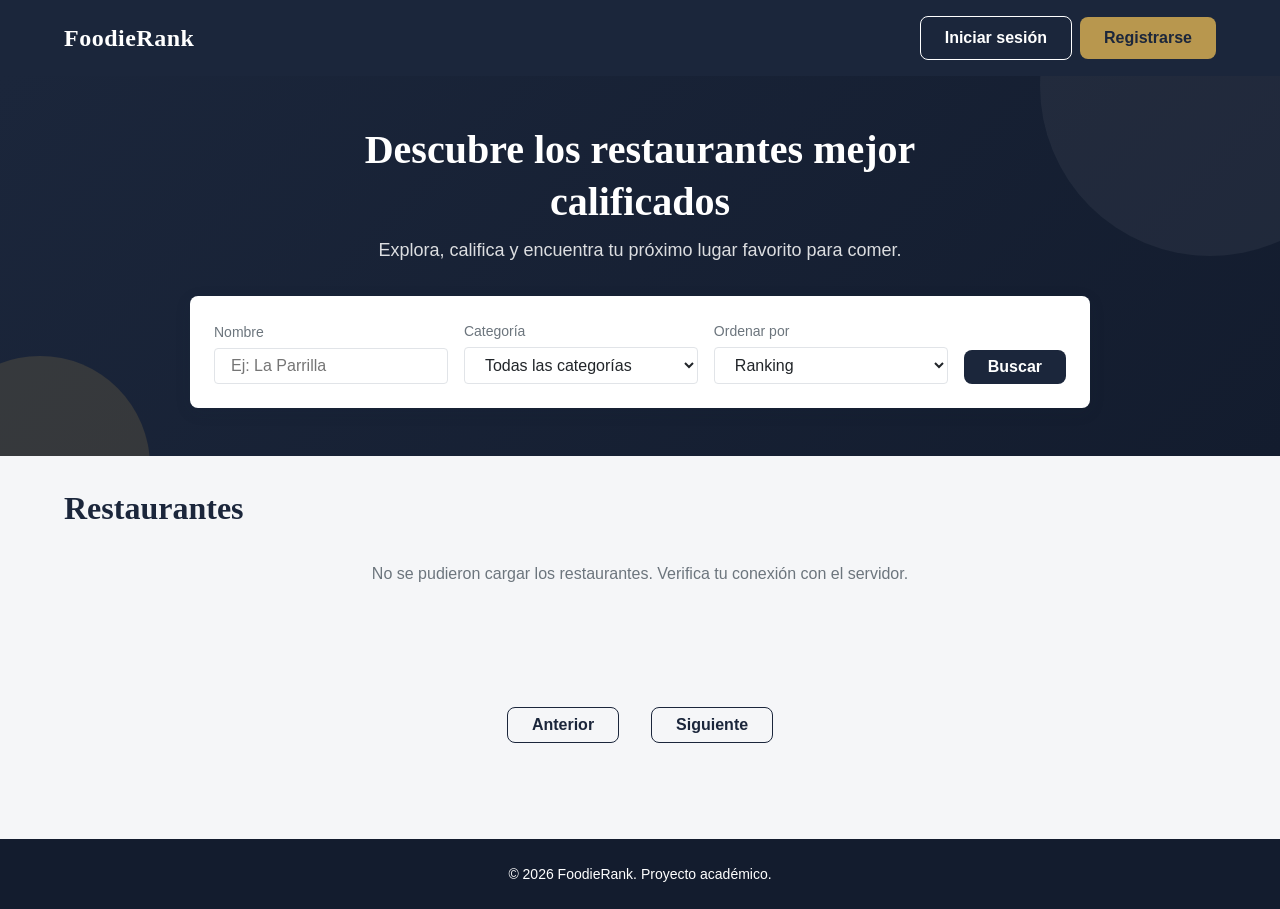
<file: index.html>
<!DOCTYPE html>
<html lang="es">
<head>
    <meta charset="UTF-8">
    <meta name="viewport" content="width=device-width, initial-scale=1.0">
    <title>FoodieRank - Descubre los mejores restaurantes</title>
    <link rel="icon" type="image/svg+xml" href="assets/img/favicon.svg">
    <link rel="stylesheet" href="css/variables.css">
    <link rel="stylesheet" href="css/base.css">
    <link rel="stylesheet" href="css/layout.css">
</head>
<body>
    <header class="encabezado">
        <div class="contenedor">
            <a href="index.html" class="logo">FoodieRank</a>
            <div class="nav-sesion" id="nav-sesion">
                <a href="pages/login.html" class="btn btn-secundario">Iniciar sesión</a>
                <a href="pages/registro.html" class="btn btn-primario">Registrarse</a>
            </div>
        </div>
    </header>

    <main>
        <section class="hero-buscador">
            <div class="contenedor hero-buscador__interior">
                <div class="hero-buscador__contenido">
                    <h1>Descubre los restaurantes mejor calificados</h1>
                    <p>Explora, califica y encuentra tu próximo lugar favorito para comer.</p>
                </div>

                <form id="form-filtros" class="barra-filtros" novalidate>
                    <div class="campo-filtro">
                        <label for="busqueda">Nombre</label>
                        <input type="search" id="busqueda" name="busqueda" placeholder="Ej: La Parrilla" maxlength="100">
                    </div>

                    <div class="campo-filtro">
                        <label for="categoria">Categoría</label>
                        <select id="categoria" name="categoria">
                            <option value="">Todas las categorías</option>
                        </select>
                    </div>

                    <div class="campo-filtro">
                        <label for="orden">Ordenar por</label>
                        <select id="orden" name="orden">
                            <option value="ranking">Ranking</option>
                            <option value="popularidad">Popularidad</option>
                            <option value="recientes">Más recientes</option>
                        </select>
                    </div>

                    <button type="submit" class="btn btn-primario">Buscar</button>
                </form>
            </div>
        </section>

        <div class="contenedor">
            <section>
                <h2>Restaurantes</h2>
                <p id="mensaje-restaurantes" class="mensaje-estado" hidden></p>
                <div class="grid-restaurantes" id="grid-restaurantes"></div>

                <div class="paginacion" id="paginacion" hidden>
                    <button type="button" id="btn-anterior" class="btn btn-secundario">Anterior</button>
                    <span id="texto-pagina"></span>
                    <button type="button" id="btn-siguiente" class="btn btn-secundario">Siguiente</button>
                </div>
            </section>
        </div>
    </main>

    <footer class="pie">
        <div class="contenedor">
            <p>&copy; 2026 FoodieRank. Proyecto académico.</p>
        </div>
    </footer>

    <script src="js/api/config.js" defer></script>
    <script src="js/ui/sesion.js" defer></script>
    <script src="js/api/restaurantes.js" defer></script>
    <script src="js/api/categorias.js" defer></script>
    <script src="js/ui/tarjetas.js" defer></script>
    <script src="js/ui/restaurantes.js" defer></script>
</body>
</html>
</file>
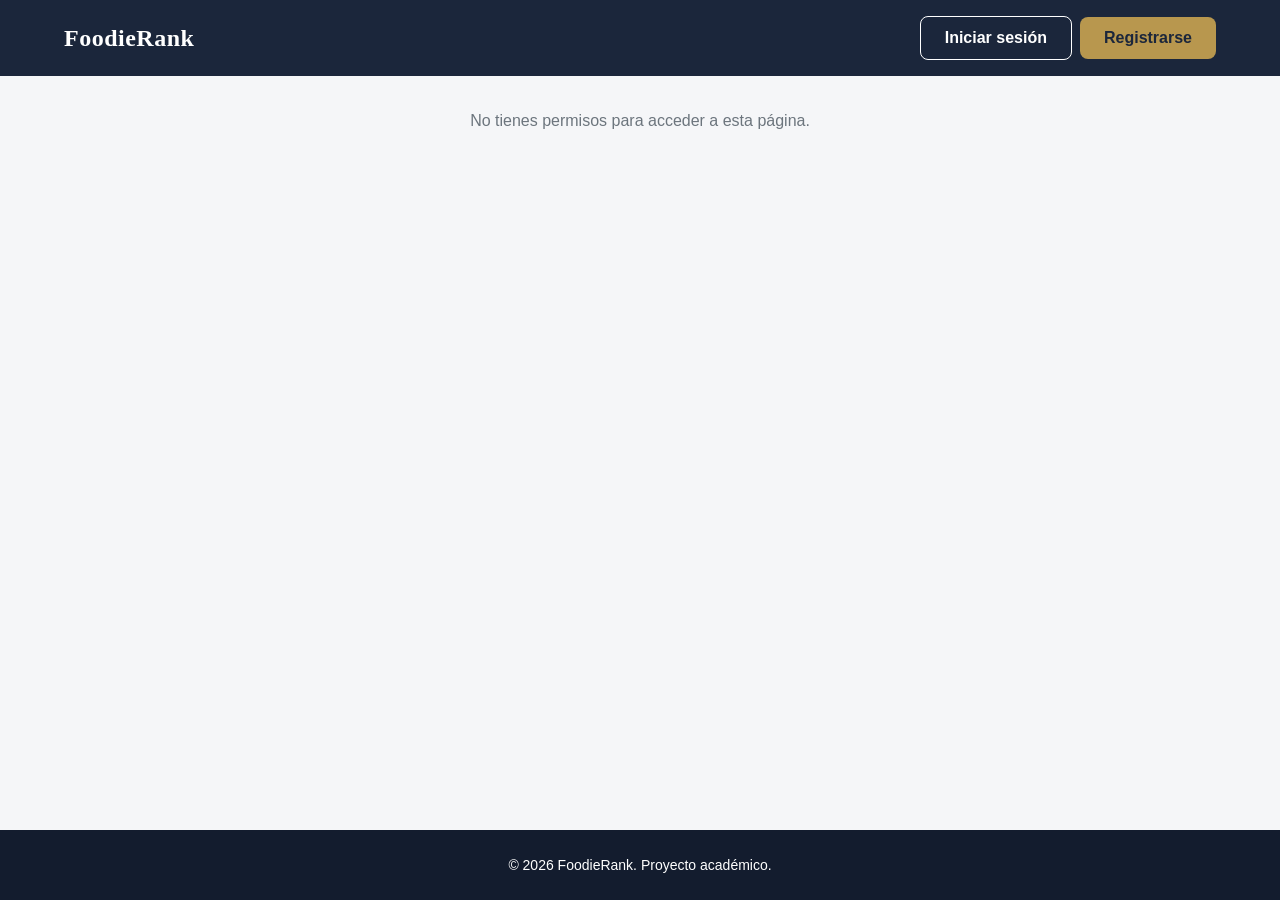
<file: pages/admin.html>
<!DOCTYPE html>
<html lang="es">
<head>
    <meta charset="UTF-8">
    <meta name="viewport" content="width=device-width, initial-scale=1.0">
    <title>Panel de administración - FoodieRank</title>
    <link rel="icon" type="image/svg+xml" href="../assets/img/favicon.svg">
    <link rel="stylesheet" href="../css/variables.css">
    <link rel="stylesheet" href="../css/base.css">
    <link rel="stylesheet" href="../css/layout.css">
    <link rel="stylesheet" href="../css/formularios.css">
    <link rel="stylesheet" href="../css/admin.css">
    <link rel="stylesheet" href="../css/modal.css">
</head>
<body>
    <header class="encabezado">
        <div class="contenedor">
            <a href="../index.html" class="logo">FoodieRank</a>
            <div class="nav-sesion" id="nav-sesion">
                <a href="login.html" class="btn btn-secundario">Iniciar sesión</a>
                <a href="registro.html" class="btn btn-primario">Registrarse</a>
            </div>
        </div>
    </header>

    <main>
        <div class="contenedor">
            <p id="mensaje-acceso" class="mensaje-estado" hidden></p>

            <div id="panel-admin" hidden>
                <h1>Panel de administración</h1>

                <section class="seccion-admin">
                    <div class="seccion-admin__cabecera">
                        <h2>Categorías</h2>
                        <button type="button" id="btn-nueva-categoria" class="btn btn-primario">Nueva categoría</button>
                    </div>

                    <p id="mensaje-categorias" class="mensaje-estado" hidden></p>

                    <table class="tabla-admin" id="tabla-categorias" hidden>
                        <thead>
                            <tr>
                                <th>Nombre</th>
                                <th>Descripción</th>
                                <th>Acciones</th>
                            </tr>
                        </thead>
                        <tbody id="cuerpo-categorias"></tbody>
                    </table>

                    <div class="modal-overlay" id="overlay-form-categoria" hidden>
                        <div class="modal-caja modal-caja--formulario">
                            <form id="form-categoria" class="formulario-admin" novalidate>
                                <h3 id="titulo-form-categoria">Nueva categoría</h3>

                                <div class="campo-formulario">
                                    <label for="nombre-categoria">Nombre</label>
                                    <input type="text" id="nombre-categoria" name="nombre" required>
                                    <span class="mensaje-error-campo" id="error-nombre-categoria" hidden></span>
                                </div>

                                <div class="campo-formulario">
                                    <label for="descripcion-categoria">Descripción</label>
                                    <textarea id="descripcion-categoria" name="descripcion" rows="3"></textarea>
                                    <span class="mensaje-error-campo" id="error-descripcion-categoria" hidden></span>
                                </div>

                                <p id="mensaje-general-categoria" hidden></p>

                                <div class="formulario-admin__acciones">
                                    <button type="submit" class="btn btn-primario" id="btn-guardar-categoria">Guardar</button>
                                    <button type="button" class="btn btn-secundario" id="btn-cancelar-categoria">Cancelar</button>
                                </div>
                            </form>
                        </div>
                    </div>
                </section>

                <section class="seccion-admin">
                    <div class="seccion-admin__cabecera">
                        <h2>Restaurantes</h2>
                        <div class="seccion-admin__controles">
                            <div class="filtro-admin" id="filtro-restaurantes">
                                <button type="button" class="btn btn-secundario filtro-admin__boton filtro-admin__boton--activo" data-filtro="pendientes">Pendientes</button>
                                <button type="button" class="btn btn-secundario filtro-admin__boton" data-filtro="aprobados">Aprobados</button>
                            </div>
                            <button type="button" id="btn-nuevo-restaurante" class="btn btn-primario">Nuevo restaurante</button>
                        </div>
                    </div>

                    <p id="mensaje-restaurantes" class="mensaje-estado" hidden></p>

                    <table class="tabla-admin" id="tabla-restaurantes" hidden>
                        <thead>
                            <tr>
                                <th>Nombre</th>
                                <th>Categoría</th>
                                <th>Ubicación</th>
                                <th>Estado</th>
                                <th>Acciones</th>
                            </tr>
                        </thead>
                        <tbody id="cuerpo-restaurantes"></tbody>
                    </table>

                    <div class="modal-overlay" id="overlay-form-restaurante" hidden>
                        <div class="modal-caja modal-caja--formulario">
                            <form id="form-restaurante" class="formulario-admin" novalidate>
                                <h3 id="titulo-form-restaurante">Nuevo restaurante</h3>

                                <div class="campo-formulario">
                                    <label for="nombre-restaurante-form">Nombre</label>
                                    <input type="text" id="nombre-restaurante-form" name="nombre" required>
                                    <span class="mensaje-error-campo" id="error-nombre-restaurante" hidden></span>
                                </div>

                                <div class="campo-formulario">
                                    <label for="descripcion-restaurante-form">Descripción</label>
                                    <textarea id="descripcion-restaurante-form" name="descripcion" rows="3" required></textarea>
                                    <span class="mensaje-error-campo" id="error-descripcion-restaurante" hidden></span>
                                </div>

                                <div class="campo-formulario">
                                    <label for="categoria-restaurante-form">Categoría</label>
                                    <select id="categoria-restaurante-form" name="categoriaId" required></select>
                                    <span class="mensaje-error-campo" id="error-categoriaId-restaurante" hidden></span>
                                </div>

                                <div class="campo-formulario">
                                    <label for="ubicacion-restaurante-form">Ubicación</label>
                                    <input type="text" id="ubicacion-restaurante-form" name="ubicacion" required>
                                    <span class="mensaje-error-campo" id="error-ubicacion-restaurante" hidden></span>
                                </div>

                                <div class="campo-formulario">
                                    <label for="imagen-restaurante-form">Imagen (URL, opcional)</label>
                                    <input type="url" id="imagen-restaurante-form" name="imagen">
                                    <span class="mensaje-error-campo" id="error-imagen-restaurante" hidden></span>
                                </div>

                                <p id="mensaje-general-restaurante" hidden></p>

                                <div class="formulario-admin__acciones">
                                    <button type="submit" class="btn btn-primario" id="btn-guardar-restaurante">Guardar</button>
                                    <button type="button" class="btn btn-secundario" id="btn-cancelar-restaurante">Cancelar</button>
                                </div>
                            </form>
                        </div>
                    </div>
                </section>

                <section class="seccion-admin" id="seccion-platos" hidden>
                    <div class="seccion-admin__cabecera">
                        <h2 id="titulo-seccion-platos">Platos</h2>
                        <div class="seccion-admin__controles">
                            <button type="button" id="btn-nuevo-plato" class="btn btn-primario">Nuevo plato</button>
                            <button type="button" id="btn-cerrar-platos" class="btn btn-secundario">Cerrar</button>
                        </div>
                    </div>

                    <p id="mensaje-platos-admin" class="mensaje-estado" hidden></p>

                    <table class="tabla-admin" id="tabla-platos" hidden>
                        <thead>
                            <tr>
                                <th>Nombre</th>
                                <th>Precio</th>
                                <th>Estado</th>
                                <th>Acciones</th>
                            </tr>
                        </thead>
                        <tbody id="cuerpo-platos"></tbody>
                    </table>

                    <div class="modal-overlay" id="overlay-form-plato" hidden>
                        <div class="modal-caja modal-caja--formulario">
                            <form id="form-plato" class="formulario-admin" novalidate>
                                <h3 id="titulo-form-plato">Nuevo plato</h3>

                                <div class="campo-formulario">
                                    <label for="nombre-plato-form">Nombre</label>
                                    <input type="text" id="nombre-plato-form" name="nombre" required>
                                    <span class="mensaje-error-campo" id="error-nombre-plato" hidden></span>
                                </div>

                                <div class="campo-formulario">
                                    <label for="descripcion-plato-form">Descripción (opcional)</label>
                                    <textarea id="descripcion-plato-form" name="descripcion" rows="3"></textarea>
                                    <span class="mensaje-error-campo" id="error-descripcion-plato" hidden></span>
                                </div>

                                <div class="campo-formulario">
                                    <label for="precio-plato-form">Precio</label>
                                    <input type="number" id="precio-plato-form" name="precio" min="0" step="0.01" required>
                                    <span class="mensaje-error-campo" id="error-precio-plato" hidden></span>
                                </div>

                                <div class="campo-formulario">
                                    <label for="imagen-plato-form">Imagen (URL, opcional)</label>
                                    <input type="url" id="imagen-plato-form" name="imagen">
                                    <span class="mensaje-error-campo" id="error-imagen-plato" hidden></span>
                                </div>

                                <p id="mensaje-general-plato" hidden></p>

                                <div class="formulario-admin__acciones">
                                    <button type="submit" class="btn btn-primario" id="btn-guardar-plato">Guardar</button>
                                    <button type="button" class="btn btn-secundario" id="btn-cancelar-plato">Cancelar</button>
                                </div>
                            </form>
                        </div>
                    </div>
                </section>
            </div>
        </div>
    </main>

    <footer class="pie">
        <div class="contenedor">
            <p>&copy; 2026 FoodieRank. Proyecto académico.</p>
        </div>
    </footer>

    <script src="../js/api/config.js" defer></script>
    <script src="../js/ui/sesion.js" defer></script>
    <script src="../js/ui/modal.js" defer></script>
    <script src="../js/api/categorias.js" defer></script>
    <script src="../js/api/restaurantes.js" defer></script>
    <script src="../js/api/platos.js" defer></script>
    <script src="../js/ui/admin.js" defer></script>
</body>
</html>
</file>
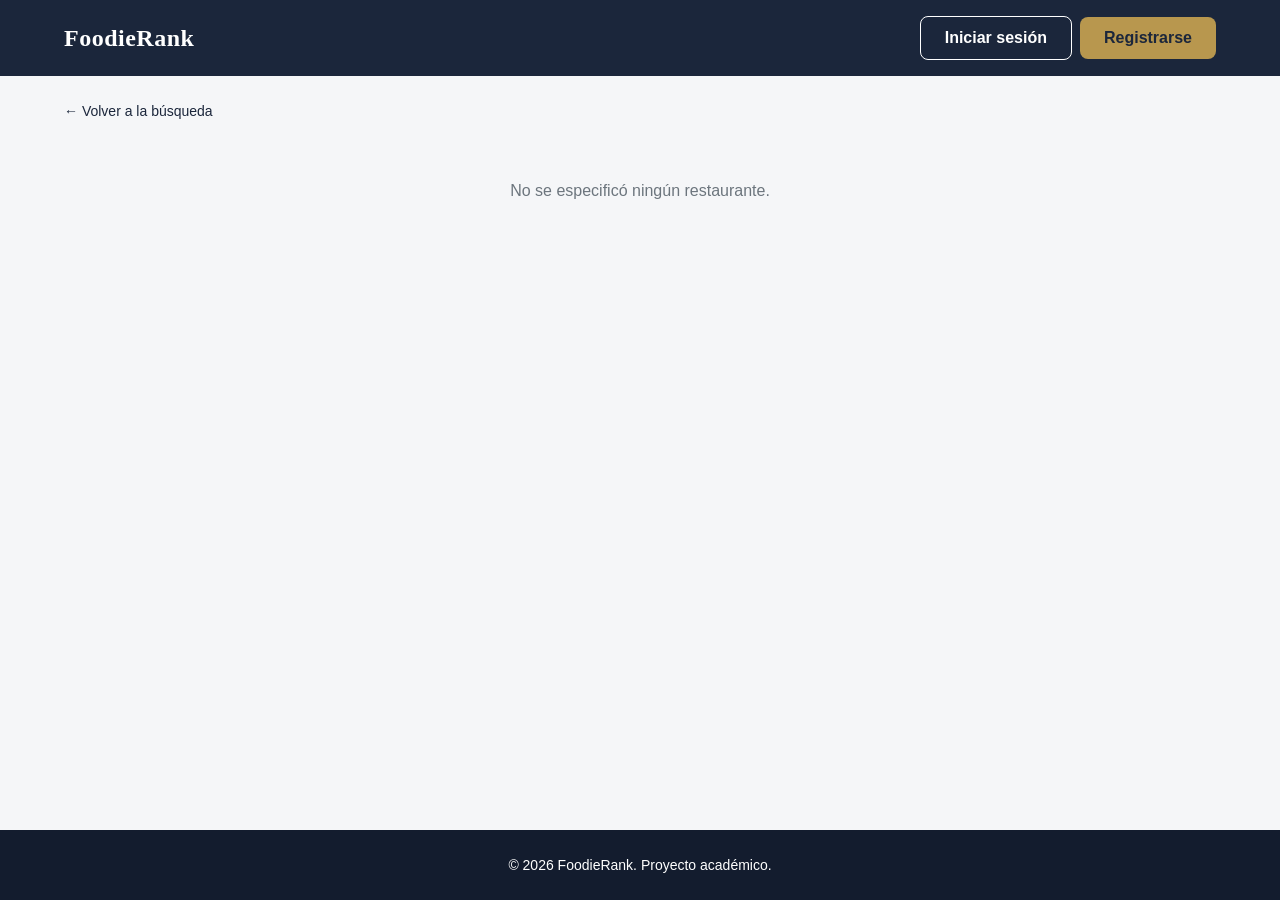
<file: pages/detalle.html>
<!DOCTYPE html>
<html lang="es">
<head>
    <meta charset="UTF-8">
    <meta name="viewport" content="width=device-width, initial-scale=1.0">
    <title>Detalle del restaurante - FoodieRank</title>
    <link rel="icon" type="image/svg+xml" href="../assets/img/favicon.svg">
    <link rel="stylesheet" href="../css/variables.css">
    <link rel="stylesheet" href="../css/base.css">
    <link rel="stylesheet" href="../css/layout.css">
    <link rel="stylesheet" href="../css/formularios.css">
    <link rel="stylesheet" href="../css/modal.css">
</head>
<body>
    <header class="encabezado">
        <div class="contenedor">
            <a href="../index.html" class="logo">FoodieRank</a>
            <div class="nav-sesion" id="nav-sesion">
                <a href="login.html" class="btn btn-secundario">Iniciar sesión</a>
                <a href="registro.html" class="btn btn-primario">Registrarse</a>
            </div>
        </div>
    </header>

    <main>
        <div class="contenedor">
            <a href="../index.html" class="enlace-volver">&larr; Volver a la búsqueda</a>

            <p id="mensaje-detalle" class="mensaje-estado" hidden></p>

            <div id="info-restaurante" class="info-restaurante" hidden>
                <div class="info-restaurante__cabecera">
                    <div class="info-restaurante__imagen-contenedor">
                        <img id="imagen-restaurante" class="info-restaurante__imagen" alt="">
                        <span id="insignia-restaurante" class="insignia-ranking-detalle"></span>
                    </div>
                    <div class="info-restaurante__datos">
                        <h1 id="nombre-restaurante"></h1>
                        <p id="categoria-restaurante" class="info-restaurante__categoria"></p>
                        <p id="ubicacion-restaurante" class="info-restaurante__ubicacion"></p>
                        <p id="descripcion-restaurante" class="info-restaurante__descripcion"></p>
                    </div>
                </div>

                <h2>Platos</h2>
                <p id="mensaje-platos" class="mensaje-estado" hidden></p>
                <div class="grid-platos" id="grid-platos"></div>

                <section class="grafico-calificaciones">
                    <h2>Distribución de calificaciones</h2>
                    <p id="mensaje-grafico" class="mensaje-estado" hidden></p>
                    <div class="grafico-calificaciones__cuerpo" id="grafico-calificaciones-cuerpo" hidden>
                        <div class="grafico-calificaciones__resumen">
                            <span class="grafico-calificaciones__numero" id="promedio-numero"></span>
                            <span class="grafico-calificaciones__estrellas" id="promedio-estrellas"></span>
                            <span class="grafico-calificaciones__total" id="promedio-total"></span>
                        </div>
                        <div class="grafico-barras" id="grafico-barras"></div>
                    </div>
                </section>

                <section class="seccion-resenas">
                    <h2>Reseñas</h2>
                    <p id="mensaje-resenas" class="mensaje-estado" hidden></p>
                    <p id="mensaje-reacciones" class="mensaje-estado" hidden></p>
                    <p id="aviso-resena" class="mensaje-estado" hidden></p>

                    <div class="seccion-resenas__cuerpo">
                        <div class="lista-resenas" id="lista-resenas"></div>

                        <form id="form-resena" class="formulario-resena" novalidate hidden>
                            <h3>Deja tu reseña</h3>

                            <div class="campo-formulario">
                                <label for="calificacion">Calificación</label>
                                <select id="calificacion" name="calificacion" required>
                                    <option value="">Selecciona una calificación</option>
                                    <option value="5">5 - Excelente</option>
                                    <option value="4">4 - Muy bueno</option>
                                    <option value="3">3 - Bueno</option>
                                    <option value="2">2 - Regular</option>
                                    <option value="1">1 - Malo</option>
                                </select>
                                <span class="mensaje-error-campo" id="error-calificacion" hidden></span>
                            </div>

                            <div class="campo-formulario">
                                <label for="comentario">Comentario</label>
                                <textarea id="comentario" name="comentario" rows="4" required></textarea>
                                <span class="mensaje-error-campo" id="error-comentario" hidden></span>
                            </div>

                            <p id="mensaje-general-resena" hidden></p>

                            <button type="submit" class="btn btn-primario">Publicar reseña</button>
                        </form>
                    </div>
                </section>
            </div>
        </div>
    </main>

    <footer class="pie">
        <div class="contenedor">
            <p>&copy; 2026 FoodieRank. Proyecto académico.</p>
        </div>
    </footer>

    <script src="../js/api/config.js" defer></script>
    <script src="../js/ui/sesion.js" defer></script>
    <script src="../js/ui/modal.js" defer></script>
    <script src="../js/api/restaurantes.js" defer></script>
    <script src="../js/api/resenas.js" defer></script>
    <script src="../js/ui/detalle.js" defer></script>
</body>
</html>
</file>
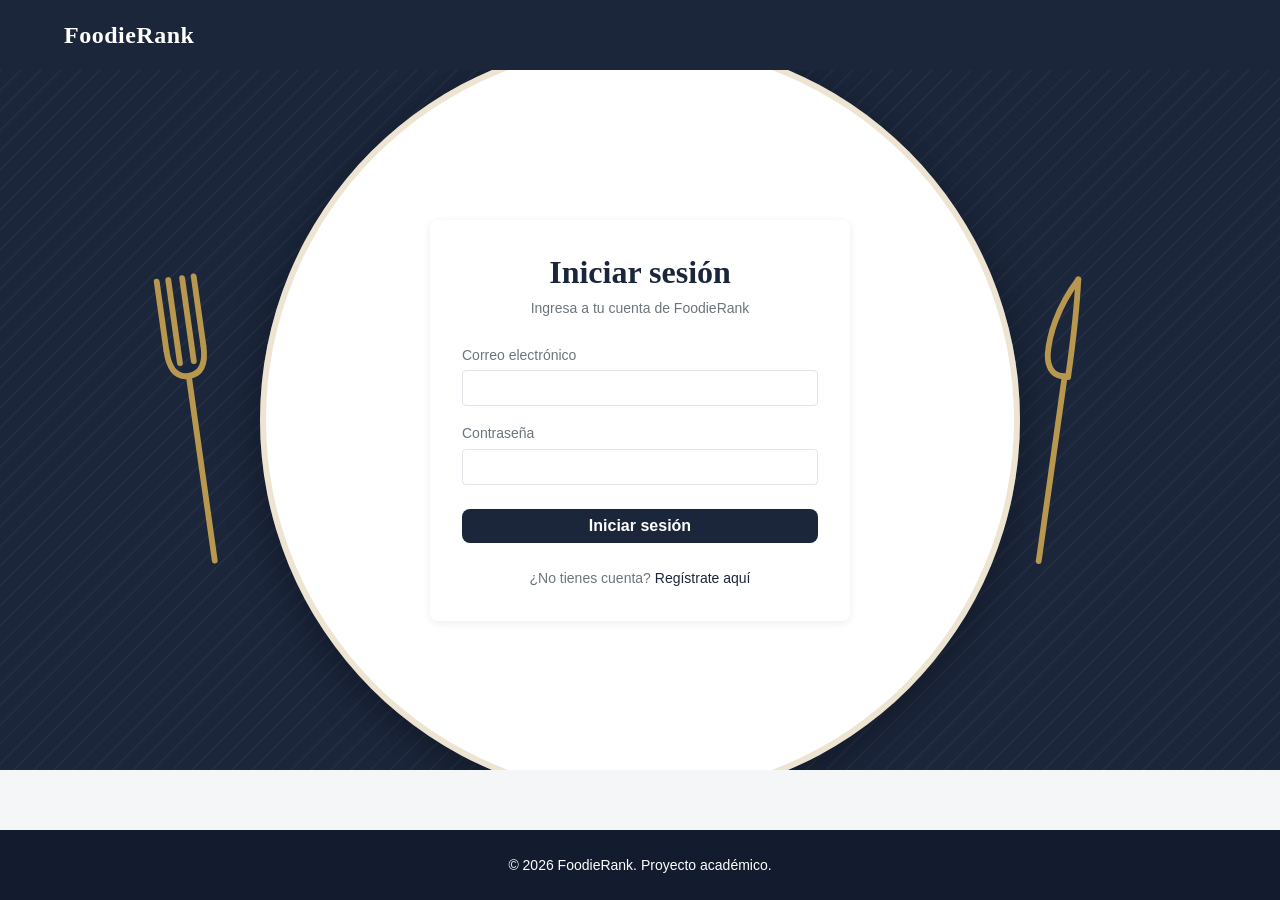
<file: pages/login.html>
<!DOCTYPE html>
<html lang="es">
<head>
    <meta charset="UTF-8">
    <meta name="viewport" content="width=device-width, initial-scale=1.0">
    <title>Iniciar sesión - FoodieRank</title>
    <link rel="icon" type="image/svg+xml" href="../assets/img/favicon.svg">
    <link rel="stylesheet" href="../css/variables.css">
    <link rel="stylesheet" href="../css/base.css">
    <link rel="stylesheet" href="../css/layout.css">
    <link rel="stylesheet" href="../css/formularios.css">
</head>
<body>
    <header class="encabezado">
        <div class="contenedor">
            <a href="../index.html" class="logo">FoodieRank</a>
        </div>
    </header>

    <main>
        <div class="pagina-auth">
            <div class="plato-decorativo"></div>
            <img src="../assets/img/tenedor.svg" alt="" class="cubierto cubierto--tenedor">
            <img src="../assets/img/cuchillo.svg" alt="" class="cubierto cubierto--cuchillo">

            <div class="tarjeta-auth">
                <h1>Iniciar sesión</h1>
                <p class="tarjeta-auth__subtitulo">Ingresa a tu cuenta de FoodieRank</p>

                <div id="mensaje-general" hidden></div>

                <form id="form-login" novalidate>
                    <div class="campo-formulario">
                        <label for="email">Correo electrónico</label>
                        <input type="email" id="email" name="email" required>
                        <span class="mensaje-error-campo" id="error-email" hidden></span>
                    </div>

                    <div class="campo-formulario">
                        <label for="password">Contraseña</label>
                        <input type="password" id="password" name="password" required>
                        <span class="mensaje-error-campo" id="error-password" hidden></span>
                    </div>

                    <button type="submit" class="btn btn-primario">Iniciar sesión</button>
                </form>

                <p class="enlace-alternativo">¿No tienes cuenta? <a href="registro.html">Regístrate aquí</a></p>
            </div>
        </div>
    </main>

    <footer class="pie">
        <div class="contenedor">
            <p>&copy; 2026 FoodieRank. Proyecto académico.</p>
        </div>
    </footer>

    <script src="../js/api/config.js" defer></script>
    <script src="../js/api/auth.js" defer></script>
    <script src="../js/ui/auth.js" defer></script>
</body>
</html>
</file>
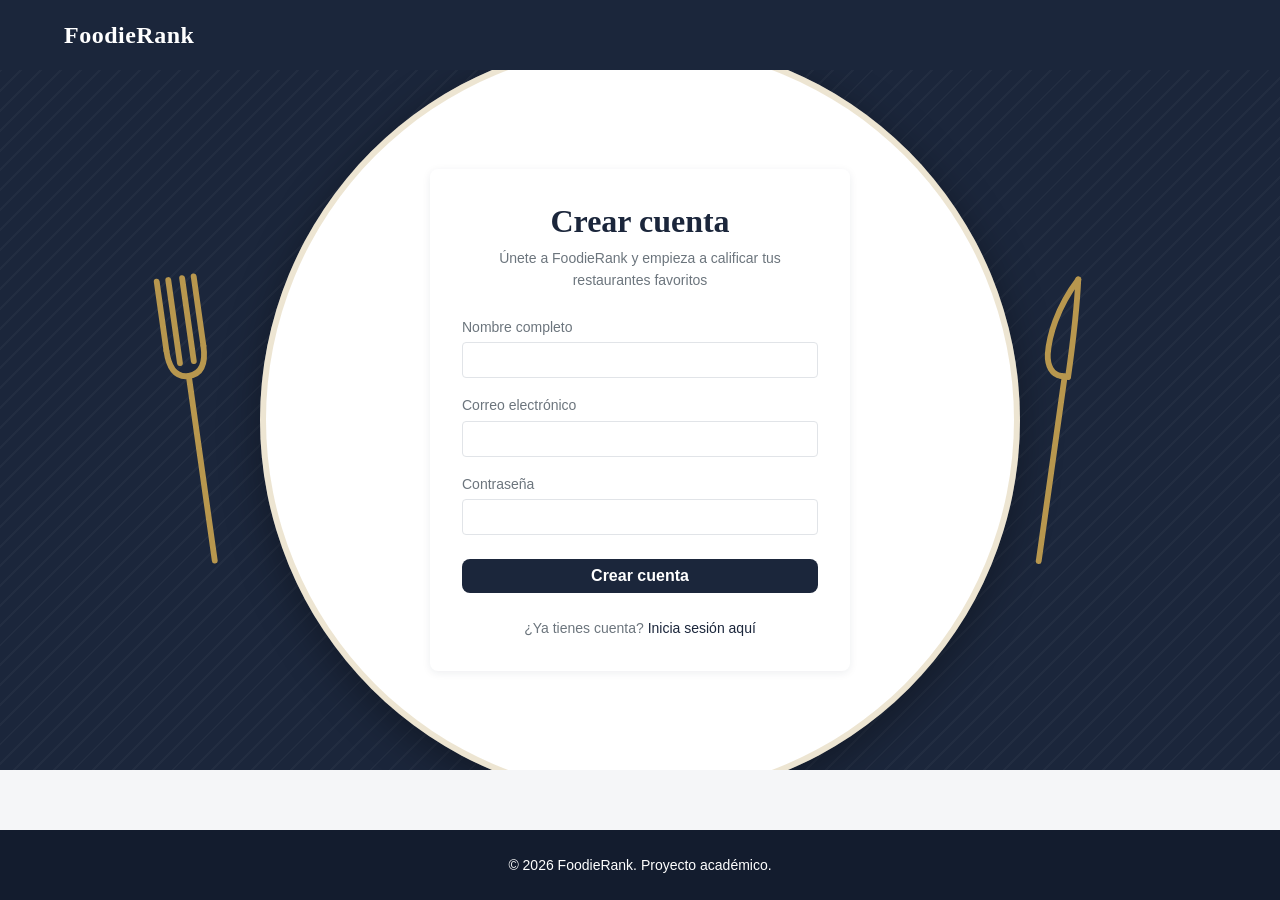
<file: pages/registro.html>
<!DOCTYPE html>
<html lang="es">
<head>
    <meta charset="UTF-8">
    <meta name="viewport" content="width=device-width, initial-scale=1.0">
    <title>Registro - FoodieRank</title>
    <link rel="icon" type="image/svg+xml" href="../assets/img/favicon.svg">
    <link rel="stylesheet" href="../css/variables.css">
    <link rel="stylesheet" href="../css/base.css">
    <link rel="stylesheet" href="../css/layout.css">
    <link rel="stylesheet" href="../css/formularios.css">
</head>
<body>
    <header class="encabezado">
        <div class="contenedor">
            <a href="../index.html" class="logo">FoodieRank</a>
        </div>
    </header>

    <main>
        <div class="pagina-auth">
            <div class="plato-decorativo"></div>
            <img src="../assets/img/tenedor.svg" alt="" class="cubierto cubierto--tenedor">
            <img src="../assets/img/cuchillo.svg" alt="" class="cubierto cubierto--cuchillo">

            <div class="tarjeta-auth">
                <h1>Crear cuenta</h1>
                <p class="tarjeta-auth__subtitulo">Únete a FoodieRank y empieza a calificar tus restaurantes favoritos</p>

                <div id="mensaje-general" hidden></div>

                <form id="form-registro" novalidate>
                    <div class="campo-formulario">
                        <label for="nombre">Nombre completo</label>
                        <input type="text" id="nombre" name="nombre" required minlength="3" maxlength="60">
                        <span class="mensaje-error-campo" id="error-nombre" hidden></span>
                    </div>

                    <div class="campo-formulario">
                        <label for="email">Correo electrónico</label>
                        <input type="email" id="email" name="email" required>
                        <span class="mensaje-error-campo" id="error-email" hidden></span>
                    </div>

                    <div class="campo-formulario">
                        <label for="password">Contraseña</label>
                        <input type="password" id="password" name="password" required minlength="8" maxlength="72">
                        <span class="mensaje-error-campo" id="error-password" hidden></span>
                    </div>

                    <button type="submit" class="btn btn-primario">Crear cuenta</button>
                </form>

                <p class="enlace-alternativo">¿Ya tienes cuenta? <a href="login.html">Inicia sesión aquí</a></p>
            </div>
        </div>
    </main>

    <footer class="pie">
        <div class="contenedor">
            <p>&copy; 2026 FoodieRank. Proyecto académico.</p>
        </div>
    </footer>

    <script src="../js/api/config.js" defer></script>
    <script src="../js/api/auth.js" defer></script>
    <script src="../js/ui/auth.js" defer></script>
</body>
</html>
</file>
<file: css/variables.css>
:root {
    --color-primario: #1B263B;
    --color-primario-oscuro: #131C2E;
    --color-acento: #B8974E;
    --color-acento-claro: #D4B876;
    --color-fondo: #F5F6F8;
    --color-superficie: #FFFFFF;
    --color-texto: #212529;
    --color-texto-secundario: #6C757D;
    --color-borde: #E1E4E8;
    --color-exito: #2E7D32;
    --color-error: #C62828;
    --color-advertencia: #ED6C02;

    --fuente-base: 'Segoe UI', Arial, sans-serif;
    --fuente-titulos: Georgia, 'Times New Roman', serif;

    --texto-xs: 0.75rem;
    --texto-sm: 0.875rem;
    --texto-base: 1rem;
    --texto-md: 1.125rem;
    --texto-lg: 1.5rem;
    --texto-xl: 2rem;
    --texto-xxl: 2.5rem;

    --espacio-xs: 0.25rem;
    --espacio-sm: 0.5rem;
    --espacio-md: 1rem;
    --espacio-lg: 1.5rem;
    --espacio-xl: 2rem;
    --espacio-xxl: 3rem;

    --radio-borde: 8px;
    --radio-borde-sm: 4px;
    --sombra-tarjeta: 0 2px 8px rgba(27, 38, 59, 0.08);
    --sombra-tarjeta-hover: 0 4px 16px rgba(27, 38, 59, 0.12);

    --transicion-rapida: 0.15s ease;
    --transicion-normal: 0.3s ease;
}
</file>
<file: css/base.css>
* {
    box-sizing: border-box;
    margin: 0;
    padding: 0;
}

html, body {
    min-height: 100%;
}

body {
    font-family: var(--fuente-base);
    font-size: var(--texto-base);
    color: var(--color-texto);
    background-color: var(--color-fondo);
    line-height: 1.6;
}

h1, h2, h3, h4 {
    font-family: var(--fuente-titulos);
    color: var(--color-primario);
    line-height: 1.3;
}

h1 {
    font-size: var(--texto-xxl);
}

h2 {
    font-size: var(--texto-xl);
}

h3 {
    font-size: var(--texto-lg);
}

a {
    color: var(--color-primario);
    text-decoration: none;
    transition: color var(--transicion-rapida);
}

a:hover {
    color: var(--color-acento);
}

img {
    max-width: 100%;
    display: block;
}

ul, ol {
    list-style: none;
}

button {
    font-family: inherit;
    cursor: pointer;
}

input, textarea, select {
    font-family: inherit;
    font-size: var(--texto-base);
    padding: var(--espacio-sm) var(--espacio-md);
    border: 1px solid var(--color-borde);
    border-radius: var(--radio-borde-sm);
    background-color: var(--color-superficie);
    color: var(--color-texto);
    width: 100%;
}

input:focus, textarea:focus, select:focus {
    outline: none;
    border-color: var(--color-primario);
}

.contenedor {
    max-width: 1200px;
    margin: 0 auto;
    padding: 0 var(--espacio-lg);
}

.btn {
    display: inline-block;
    padding: var(--espacio-sm) var(--espacio-lg);
    border-radius: var(--radio-borde);
    border: none;
    font-size: var(--texto-base);
    font-weight: 600;
    text-align: center;
    transition: background-color var(--transicion-rapida), color var(--transicion-rapida), transform var(--transicion-rapida), box-shadow var(--transicion-rapida);
}

.btn:hover {
    transform: translateY(-2px);
    box-shadow: var(--sombra-tarjeta);
}

.btn:active {
    transform: translateY(0);
    box-shadow: none;
}

.btn-primario {
    background-color: var(--color-primario);
    color: var(--color-superficie);
}

.btn-primario:hover {
    background-color: var(--color-primario-oscuro);
}

.btn-secundario {
    background-color: transparent;
    color: var(--color-primario);
    border: 1px solid var(--color-primario);
}

.btn-secundario:hover {
    background-color: var(--color-fondo);
}

.btn-acento {
    background-color: var(--color-acento);
    color: var(--color-primario);
}

.btn-acento:hover {
    background-color: var(--color-acento-claro);
}
</file>
<file: css/layout.css>
body {
    display: flex;
    flex-direction: column;
    min-height: 100vh;
}

main {
    flex: 1 0 auto;
}

.encabezado {
    background-color: var(--color-primario);
    padding: var(--espacio-md) 0;
    position: sticky;
    top: 0;
    z-index: 100;
}

.encabezado .contenedor {
    display: flex;
    align-items: center;
    justify-content: space-between;
    flex-wrap: wrap;
    gap: var(--espacio-md);
}

.logo {
    font-family: var(--fuente-titulos);
    font-size: var(--texto-lg);
    font-weight: 700;
    color: var(--color-superficie);
    letter-spacing: 0.5px;
}

.logo:hover {
    color: var(--color-superficie);
}

.nav-principal {
    display: flex;
    align-items: center;
    gap: var(--espacio-lg);
    flex-wrap: wrap;
}

.nav-principal a {
    color: var(--color-superficie);
    font-size: var(--texto-sm);
}

.nav-principal a:hover {
    color: var(--color-acento);
}

.nav-sesion {
    display: flex;
    align-items: center;
    gap: var(--espacio-sm);
}

.pie {
    background-color: var(--color-primario-oscuro);
    color: var(--color-superficie);
    text-align: center;
    padding: var(--espacio-lg) 0;
    font-size: var(--texto-sm);
    margin-top: var(--espacio-xxl);
}

.pie a {
    color: var(--color-acento-claro);
}

@keyframes aparecer {
    from {
        opacity: 0;
        transform: translateY(12px);
    }
    to {
        opacity: 1;
        transform: translateY(0);
    }
}

.grid-restaurantes {
    display: grid;
    grid-template-columns: repeat(auto-fill, minmax(280px, 1fr));
    gap: var(--espacio-lg);
    padding: var(--espacio-xl) 0;
}

.tarjeta-restaurante {
    background-color: var(--color-superficie);
    border-radius: var(--radio-borde);
    box-shadow: var(--sombra-tarjeta);
    overflow: hidden;
    position: relative;
    transition: box-shadow var(--transicion-normal), transform var(--transicion-normal);
    animation: aparecer 0.4s ease-out both;
}

.tarjeta-restaurante:hover {
    box-shadow: var(--sombra-tarjeta-hover);
    transform: translateY(-4px);
}

.tarjeta-restaurante img {
    width: 100%;
    height: 180px;
    object-fit: cover;
}

.tarjeta-restaurante__contenido {
    padding: var(--espacio-md);
}

.tarjeta-restaurante__nombre {
    font-family: var(--fuente-titulos);
    font-size: var(--texto-md);
    color: var(--color-texto);
    margin-bottom: var(--espacio-xs);
}

.tarjeta-restaurante__categoria {
    font-size: var(--texto-sm);
    color: var(--color-texto-secundario);
    margin-bottom: var(--espacio-xs);
}

.tarjeta-restaurante__ubicacion {
    font-size: var(--texto-sm);
    color: var(--color-texto-secundario);
}

.insignia-ranking {
    position: absolute;
    top: var(--espacio-sm);
    right: var(--espacio-sm);
    background-color: var(--color-acento);
    color: var(--color-primario);
    font-weight: 700;
    font-size: var(--texto-sm);
    width: 44px;
    height: 44px;
    border-radius: 50%;
    display: flex;
    align-items: center;
    justify-content: center;
    box-shadow: var(--sombra-tarjeta);
    transition: transform var(--transicion-normal);
}

.tarjeta-restaurante:hover .insignia-ranking {
    transform: scale(1.1);
}

.nav-sesion .btn-secundario {
    color: var(--color-superficie);
    border-color: var(--color-superficie);
}

.nav-sesion .btn-secundario:hover {
    background-color: var(--color-superficie);
    color: var(--color-primario);
}

.nav-sesion .btn-primario {
    background-color: var(--color-acento);
    color: var(--color-primario);
}

.nav-sesion .btn-primario:hover {
    background-color: var(--color-acento-claro);
}

.mensaje-estado {
    text-align: center;
    color: var(--color-texto-secundario);
    padding: var(--espacio-xl) 0;
    font-size: var(--texto-base);
}

.barra-filtros {
    display: flex;
    flex-wrap: wrap;
    align-items: flex-end;
    gap: var(--espacio-md);
    padding: var(--espacio-lg) 0;
}

.campo-filtro {
    display: flex;
    flex-direction: column;
    gap: var(--espacio-xs);
    flex: 1 1 180px;
}

.campo-filtro label {
    font-size: var(--texto-sm);
    color: var(--color-texto-secundario);
}

.paginacion {
    display: flex;
    align-items: center;
    justify-content: center;
    gap: var(--espacio-md);
    padding: var(--espacio-lg) 0 var(--espacio-xxl);
}

.paginacion button:disabled {
    opacity: 0.5;
    cursor: not-allowed;
}

a.tarjeta-restaurante {
    display: block;
    color: inherit;
    text-decoration: none;
}

a.tarjeta-restaurante:hover {
    color: inherit;
}

.enlace-volver {
    display: inline-block;
    margin: var(--espacio-lg) 0;
    font-size: var(--texto-sm);
}

.info-restaurante {
    padding-bottom: var(--espacio-xl);
}

.info-restaurante__cabecera {
    display: flex;
    flex-wrap: wrap;
    gap: var(--espacio-xl);
    align-items: flex-start;
    margin-bottom: var(--espacio-lg);
    background-color: var(--color-superficie);
    border-radius: var(--radio-borde);
    box-shadow: var(--sombra-tarjeta);
    padding: var(--espacio-lg);
    animation: aparecer 0.4s ease-out both;
}

.info-restaurante__imagen-contenedor {
    position: relative;
    flex-shrink: 0;
}

.info-restaurante__imagen {
    display: block;
    width: 300px;
    max-width: 100%;
    height: 220px;
    object-fit: cover;
    border-radius: var(--radio-borde);
}

.info-restaurante__datos {
    flex: 1 1 280px;
}

.info-restaurante__datos h1 {
    margin-bottom: var(--espacio-sm);
}

.insignia-ranking-detalle {
    position: absolute;
    top: var(--espacio-sm);
    right: var(--espacio-sm);
    display: inline-flex;
    align-items: center;
    background-color: var(--color-acento);
    color: var(--color-primario);
    font-weight: 700;
    font-size: var(--texto-sm);
    padding: var(--espacio-xs) var(--espacio-md);
    border-radius: 999px;
    box-shadow: var(--sombra-tarjeta);
}

.info-restaurante__categoria {
    display: inline-block;
    background-color: var(--color-fondo);
    color: var(--color-primario);
    font-weight: 700;
    font-size: var(--texto-sm);
    padding: 2px var(--espacio-sm);
    border-radius: 999px;
    margin-bottom: var(--espacio-sm);
}

.info-restaurante__ubicacion {
    color: var(--color-texto-secundario);
    font-size: var(--texto-sm);
    margin-bottom: var(--espacio-md);
}

.info-restaurante__ubicacion::before {
    content: '📍 ';
}

.info-restaurante__descripcion {
    color: var(--color-texto);
    line-height: 1.6;
    padding-top: var(--espacio-md);
    border-top: 1px solid var(--color-borde);
}

@media (max-width: 600px) {
    .info-restaurante__imagen-contenedor,
    .info-restaurante__imagen {
        width: 100%;
    }
}

.grid-platos {
    display: grid;
    grid-template-columns: repeat(auto-fill, minmax(220px, 1fr));
    gap: var(--espacio-md);
    padding: var(--espacio-md) 0 var(--espacio-xl);
}

.tarjeta-plato {
    background-color: var(--color-superficie);
    border-radius: var(--radio-borde);
    box-shadow: var(--sombra-tarjeta);
    overflow: hidden;
    transition: box-shadow var(--transicion-normal), transform var(--transicion-normal);
    animation: aparecer 0.4s ease-out both;
}

.tarjeta-plato:hover {
    box-shadow: var(--sombra-tarjeta-hover);
    transform: translateY(-4px);
}

.tarjeta-plato img {
    width: 100%;
    height: 140px;
    object-fit: cover;
}

.tarjeta-plato__contenido {
    padding: var(--espacio-md);
}

.tarjeta-plato__nombre {
    font-family: var(--fuente-titulos);
    font-size: var(--texto-base);
    color: var(--color-texto);
    margin-bottom: var(--espacio-xs);
}

.tarjeta-plato__descripcion {
    font-size: var(--texto-sm);
    color: var(--color-texto-secundario);
    margin-bottom: var(--espacio-xs);
}

.tarjeta-plato__precio {
    font-weight: 700;
    color: var(--color-primario);
}

.lista-resenas {
    display: flex;
    flex-direction: column;
    gap: var(--espacio-md);
    padding: var(--espacio-md) 0 var(--espacio-xl);
}

.tarjeta-resena {
    background-color: var(--color-superficie);
    border-radius: var(--radio-borde);
    box-shadow: var(--sombra-tarjeta);
    padding: var(--espacio-md);
    transition: box-shadow var(--transicion-normal);
    animation: aparecer 0.4s ease-out both;
}

.tarjeta-resena:hover {
    box-shadow: var(--sombra-tarjeta-hover);
}

.tarjeta-resena__cabecera {
    display: flex;
    align-items: center;
    justify-content: space-between;
    margin-bottom: var(--espacio-xs);
}

.tarjeta-resena__autor {
    font-weight: 700;
    color: var(--color-texto);
}

.tarjeta-resena__calificacion {
    color: var(--color-primario);
    font-weight: 700;
}

.tarjeta-resena__comentario {
    color: var(--color-texto);
    margin-bottom: var(--espacio-xs);
}

.tarjeta-resena__fecha {
    font-size: var(--texto-xs);
    color: var(--color-texto-secundario);
}

.formulario-resena {
    background-color: var(--color-superficie);
    border-radius: var(--radio-borde);
    box-shadow: var(--sombra-tarjeta);
    padding: var(--espacio-lg);
    max-width: 480px;
    margin-bottom: var(--espacio-xxl);
}

.formulario-resena h3 {
    margin-bottom: var(--espacio-md);
}

.formulario-resena select,
.formulario-resena textarea {
    width: 100%;
}

.seccion-resenas__cuerpo {
    display: flex;
    align-items: flex-start;
    gap: var(--espacio-xl);
}

.seccion-resenas__cuerpo .lista-resenas {
    flex: 1 1 60%;
    padding: var(--espacio-md) 0 0;
}

.seccion-resenas__cuerpo .formulario-resena {
    flex: 1 1 320px;
    max-width: 380px;
    margin-bottom: 0;
    position: sticky;
    top: 90px;
}

@media (max-width: 800px) {
    .seccion-resenas__cuerpo {
        flex-direction: column;
    }

    .seccion-resenas__cuerpo .formulario-resena {
        max-width: 100%;
        width: 100%;
        position: static;
    }
}

.menu-sesion {
    position: relative;
}

.avatar-sesion {
    width: 40px;
    height: 40px;
    border-radius: 50%;
    border: none;
    background-color: var(--color-acento);
    color: var(--color-primario);
    font-weight: 700;
    font-size: var(--texto-sm);
    cursor: pointer;
    display: flex;
    align-items: center;
    justify-content: center;
    transition: transform var(--transicion-rapida);
}

.avatar-sesion:hover {
    transform: scale(1.08);
}

.menu-sesion__panel {
    position: absolute;
    top: calc(100% + var(--espacio-sm));
    right: 0;
    background-color: var(--color-superficie);
    border-radius: var(--radio-borde);
    box-shadow: var(--sombra-tarjeta);
    padding: var(--espacio-md);
    min-width: 200px;
    z-index: 200;
}

.menu-sesion__nombre {
    font-weight: 700;
    color: var(--color-texto);
    margin-bottom: 2px;
}

.menu-sesion__rol {
    font-size: var(--texto-xs);
    color: var(--color-texto-secundario);
    margin-bottom: var(--espacio-sm);
}

.menu-sesion__cerrar {
    width: 100%;
    text-align: left;
    background: none;
    border: none;
    border-top: 1px solid var(--color-borde);
    padding: var(--espacio-sm) 0 0;
    color: var(--color-error);
    font-size: var(--texto-sm);
    cursor: pointer;
}

.menu-sesion__cerrar:hover {
    color: var(--color-primario);
}

.tarjeta-resena__reacciones {
    display: flex;
    gap: var(--espacio-sm);
    margin-top: var(--espacio-sm);
}

.boton-reaccion {
    display: inline-flex;
    align-items: center;
    gap: 4px;
    background-color: transparent;
    border: 1px solid var(--color-texto-secundario);
    border-radius: 999px;
    padding: 2px var(--espacio-sm);
    font-size: var(--texto-xs);
    color: var(--color-texto-secundario);
    cursor: pointer;
    transition: transform var(--transicion-rapida), background-color var(--transicion-rapida), color var(--transicion-rapida);
}

.boton-reaccion:hover:not(:disabled) {
    transform: translateY(-2px);
}

.boton-reaccion--activo {
    background-color: var(--color-acento);
    border-color: var(--color-acento);
    color: var(--color-primario);
    font-weight: 700;
}

.boton-reaccion:disabled {
    opacity: 0.5;
    cursor: not-allowed;
}

.menu-sesion__enlace {
    display: block;
    padding: var(--espacio-sm) 0;
    color: var(--color-texto);
    font-size: var(--texto-sm);
    border-top: 1px solid var(--color-borde);
}

.menu-sesion__enlace:hover {
    color: var(--color-primario);
}

.boton-eliminar-resena {
    margin-top: var(--espacio-sm);
    color: var(--color-error);
    border-color: var(--color-error);
}

.grafico-calificaciones {
    background-color: var(--color-superficie);
    border-radius: var(--radio-borde);
    box-shadow: var(--sombra-tarjeta);
    padding: var(--espacio-lg);
    margin: var(--espacio-lg) 0;
    border-left: 4px solid var(--color-acento);
    animation: aparecer 0.4s ease-out both;
}

.grafico-calificaciones h2 {
    margin-bottom: var(--espacio-xs);
}

.grafico-calificaciones__cuerpo {
    display: flex;
    align-items: center;
    gap: var(--espacio-xl);
}

.grafico-calificaciones__resumen {
    display: flex;
    flex-direction: column;
    align-items: center;
    justify-content: center;
    flex: 0 0 180px;
    background: linear-gradient(135deg, var(--color-acento-claro), var(--color-acento));
    color: var(--color-primario);
    border-radius: var(--radio-borde);
    padding: var(--espacio-lg);
    text-align: center;
}

.grafico-calificaciones__numero {
    font-family: var(--fuente-titulos);
    font-size: var(--texto-xxl);
    font-weight: 700;
    line-height: 1;
}

.grafico-calificaciones__estrellas {
    font-size: var(--texto-lg);
    margin: var(--espacio-xs) 0;
    letter-spacing: 2px;
}

.grafico-calificaciones__total {
    font-size: var(--texto-sm);
    font-weight: 700;
}

.grafico-barras {
    flex: 1;
    display: flex;
    flex-direction: column;
    gap: var(--espacio-md);
}

@media (max-width: 600px) {
    .grafico-calificaciones__cuerpo {
        flex-direction: column;
    }

    .grafico-calificaciones__resumen {
        flex: none;
        width: 100%;
    }
}

.grafico-barras__fila {
    display: flex;
    align-items: center;
    gap: var(--espacio-sm);
    animation: aparecer 0.4s ease-out both;
}

.grafico-barras__fila:nth-child(2) {
    animation-delay: 0.05s;
}

.grafico-barras__fila:nth-child(3) {
    animation-delay: 0.1s;
}

.grafico-barras__fila:nth-child(4) {
    animation-delay: 0.15s;
}

.grafico-barras__fila:nth-child(5) {
    animation-delay: 0.2s;
}

.grafico-barras__etiqueta {
    width: 48px;
    flex-shrink: 0;
    font-size: var(--texto-sm);
    color: var(--color-texto-secundario);
    font-weight: 700;
}

.grafico-barras__pista {
    flex: 1;
    background-color: var(--color-fondo);
    border-radius: 999px;
    height: 14px;
    overflow: hidden;
}

.grafico-barras__barra {
    height: 100%;
    background: linear-gradient(90deg, var(--color-acento-claro), var(--color-acento));
    border-radius: 999px;
    transition: width var(--transicion-normal);
    transform-origin: left;
    animation: crecerBarra 0.8s ease-out both;
}

@keyframes crecerBarra {
    from {
        transform: scaleX(0);
    }
    to {
        transform: scaleX(1);
    }
}

.grafico-barras__valor {
    width: 72px;
    flex-shrink: 0;
    text-align: right;
    font-size: var(--texto-sm);
    color: var(--color-texto-secundario);
}

@media (max-width: 480px) {
    .grafico-barras__etiqueta {
        width: 36px;
    }

    .grafico-barras__valor {
        width: 56px;
    }
}

.hero-buscador {
    background: linear-gradient(135deg, var(--color-primario) 0%, var(--color-primario-oscuro) 100%);
    position: relative;
    overflow: hidden;
    padding: var(--espacio-xxl) 0;
    margin-bottom: var(--espacio-xl);
}

@keyframes flotar {
    0%, 100% {
        transform: translateY(0);
    }
    50% {
        transform: translateY(-14px);
    }
}

.hero-buscador::before {
    content: '';
    position: absolute;
    width: 340px;
    height: 340px;
    border-radius: 50%;
    background-color: rgba(255, 255, 255, 0.05);
    top: -160px;
    right: -100px;
    animation: flotar 6s ease-in-out infinite;
}

.hero-buscador::after {
    content: '';
    position: absolute;
    width: 220px;
    height: 220px;
    border-radius: 50%;
    background-color: rgba(184, 151, 78, 0.18);
    bottom: -120px;
    left: -70px;
    animation: flotar 7s ease-in-out infinite reverse;
}

.hero-buscador__interior {
    position: relative;
}

.hero-buscador__contenido {
    max-width: 640px;
    margin: 0 auto var(--espacio-xl);
    text-align: center;
}

.hero-buscador__contenido h1 {
    color: var(--color-superficie);
    margin-bottom: var(--espacio-sm);
}

.hero-buscador__contenido p {
    color: rgba(255, 255, 255, 0.85);
    font-size: var(--texto-md);
}

.hero-buscador .barra-filtros {
    position: relative;
    background-color: var(--color-superficie);
    border-radius: var(--radio-borde);
    box-shadow: var(--sombra-tarjeta-hover);
    padding: var(--espacio-lg);
    max-width: 900px;
    margin: 0 auto;
}

@media (max-width: 600px) {
    .hero-buscador {
        padding: var(--espacio-xl) 0;
    }

    .hero-buscador__contenido {
        margin-bottom: var(--espacio-lg);
    }
}
</file>
<file: css/formularios.css>
.pagina-auth {
    position: relative;
    overflow: hidden;
    min-height: calc(100vh - 200px);
    display: flex;
    align-items: center;
    justify-content: center;
    padding: var(--espacio-xl) var(--espacio-md);
    background-color: var(--color-primario);
    background-image: repeating-linear-gradient(135deg, rgba(255, 255, 255, 0.03) 0px, rgba(255, 255, 255, 0.03) 2px, transparent 2px, transparent 14px);
}

.plato-decorativo {
    position: absolute;
    top: 50%;
    left: 50%;
    transform: translate(-50%, -50%);
    width: 760px;
    height: 760px;
    max-width: 92vw;
    max-height: 92vw;
    background-color: var(--color-superficie);
    border-radius: 50%;
    box-shadow: 0 10px 40px rgba(0, 0, 0, 0.35), inset 0 0 0 6px rgba(184, 151, 78, 0.25);
    z-index: 0;
}

.cubierto {
    position: absolute;
    top: 50%;
    width: 70px;
    z-index: 0;
    pointer-events: none;
}

.cubierto--tenedor {
    left: calc(50% - 480px);
    transform: translateY(-50%) rotate(-8deg);
}

.cubierto--cuchillo {
    left: calc(50% + 380px);
    transform: translateY(-50%) rotate(8deg);
}

@media (max-width: 1100px) {
    .plato-decorativo,
    .cubierto {
        display: none;
    }
}

.tarjeta-auth {
    position: relative;
    z-index: 1;
    background-color: var(--color-superficie);
    border-radius: var(--radio-borde);
    box-shadow: var(--sombra-tarjeta);
    padding: var(--espacio-xl);
    width: 100%;
    max-width: 420px;
}

.tarjeta-auth h1 {
    text-align: center;
    font-size: var(--texto-xl);
    margin-bottom: var(--espacio-xs);
}

.tarjeta-auth__subtitulo {
    text-align: center;
    color: var(--color-texto-secundario);
    font-size: var(--texto-sm);
    margin-bottom: var(--espacio-lg);
}

.campo-formulario {
    margin-bottom: var(--espacio-md);
}

.campo-formulario label {
    display: block;
    font-size: var(--texto-sm);
    color: var(--color-texto-secundario);
    margin-bottom: var(--espacio-xs);
}

.mensaje-error-campo {
    display: block;
    color: var(--color-error);
    font-size: var(--texto-xs);
    margin-top: var(--espacio-xs);
}

.mensaje-error-general {
    background-color: #FBEAEA;
    color: var(--color-error);
    border-radius: var(--radio-borde-sm);
    padding: var(--espacio-sm) var(--espacio-md);
    font-size: var(--texto-sm);
    margin-bottom: var(--espacio-md);
}

.mensaje-exito-general {
    background-color: #E8F3E9;
    color: var(--color-exito);
    border-radius: var(--radio-borde-sm);
    padding: var(--espacio-sm) var(--espacio-md);
    font-size: var(--texto-sm);
    margin-bottom: var(--espacio-md);
}

.tarjeta-auth .btn {
    width: 100%;
    margin-top: var(--espacio-sm);
}

.enlace-alternativo {
    text-align: center;
    font-size: var(--texto-sm);
    color: var(--color-texto-secundario);
    margin-top: var(--espacio-lg);
}
</file>
<file: css/admin.css>
.seccion-admin {
    background-color: var(--color-superficie);
    border-radius: var(--radio-borde);
    box-shadow: var(--sombra-tarjeta);
    padding: var(--espacio-lg);
    margin: var(--espacio-lg) 0;
}

.seccion-admin__cabecera {
    display: flex;
    align-items: center;
    justify-content: space-between;
    margin-bottom: var(--espacio-md);
    gap: var(--espacio-md);
    flex-wrap: wrap;
}

.seccion-admin__controles {
    display: flex;
    align-items: center;
    gap: var(--espacio-md);
    flex-wrap: wrap;
}

.tabla-admin {
    width: 100%;
    border-collapse: collapse;
}

.tabla-admin th,
.tabla-admin td {
    text-align: left;
    padding: var(--espacio-sm) var(--espacio-md);
    border-bottom: 1px solid var(--color-borde);
}

.tabla-admin th {
    background-color: var(--color-fondo);
    color: var(--color-texto-secundario);
    font-size: var(--texto-sm);
    text-transform: uppercase;
}

.tabla-admin tbody tr {
    animation: aparecer 0.35s ease-out both;
    transition: background-color var(--transicion-rapida);
}

.tabla-admin tbody tr:hover {
    background-color: var(--color-fondo);
}

.tabla-admin__acciones {
    display: flex;
    gap: var(--espacio-sm);
    flex-wrap: wrap;
}

.formulario-admin {
    margin-top: var(--espacio-lg);
    padding-top: var(--espacio-lg);
    border-top: 1px solid var(--color-borde);
    max-width: 480px;
}

.modal-caja--formulario .formulario-admin {
    margin-top: 0;
    padding-top: 0;
    border-top: none;
    max-width: none;
}

.formulario-admin__acciones {
    display: flex;
    gap: var(--espacio-sm);
    margin-top: var(--espacio-sm);
}

.filtro-admin {
    display: flex;
    gap: var(--espacio-sm);
}

.filtro-admin__boton--activo {
    background-color: var(--color-primario);
    color: var(--color-superficie);
}

.insignia-estado {
    display: inline-block;
    padding: 2px var(--espacio-sm);
    border-radius: 999px;
    font-size: var(--texto-xs);
    font-weight: 700;
}

.insignia-estado--aprobado {
    background-color: #DFF5E1;
    color: #1E7A34;
}

.insignia-estado--pendiente {
    background-color: #FFF3D6;
    color: #9A6B00;
}

@media (max-width: 700px) {
    .seccion-admin__cabecera {
        flex-direction: column;
        align-items: flex-start;
    }

    .tabla-admin {
        display: block;
        overflow-x: auto;
        white-space: nowrap;
    }
}
</file>
<file: css/modal.css>
.modal-overlay {
    position: fixed;
    top: 0;
    left: 0;
    width: 100%;
    height: 100%;
    background-color: rgba(0, 0, 0, 0.5);
    display: flex;
    align-items: center;
    justify-content: center;
    z-index: 1000;
}

.modal-overlay[hidden] {
    display: none;
}

.modal-caja {
    background-color: var(--color-superficie);
    border-radius: var(--radio-borde);
    box-shadow: var(--sombra-tarjeta-hover);
    padding: var(--espacio-lg);
    max-width: 400px;
    width: 90%;
}

.modal-caja p {
    margin-bottom: var(--espacio-lg);
    color: var(--color-texto);
}

.modal-caja--formulario {
    max-width: 520px;
    max-height: 90vh;
    overflow-y: auto;
    animation: aparecerModal 0.25s ease-out both;
}

@keyframes aparecerModal {
    from {
        opacity: 0;
        transform: translateY(-12px) scale(0.98);
    }
    to {
        opacity: 1;
        transform: translateY(0) scale(1);
    }
}

.modal-acciones {
    display: flex;
    justify-content: flex-end;
    gap: var(--espacio-sm);
}

.btn-peligro {
    background-color: var(--color-error);
    color: var(--color-superficie);
}

.btn-peligro:hover {
    opacity: 0.9;
}
</file>
